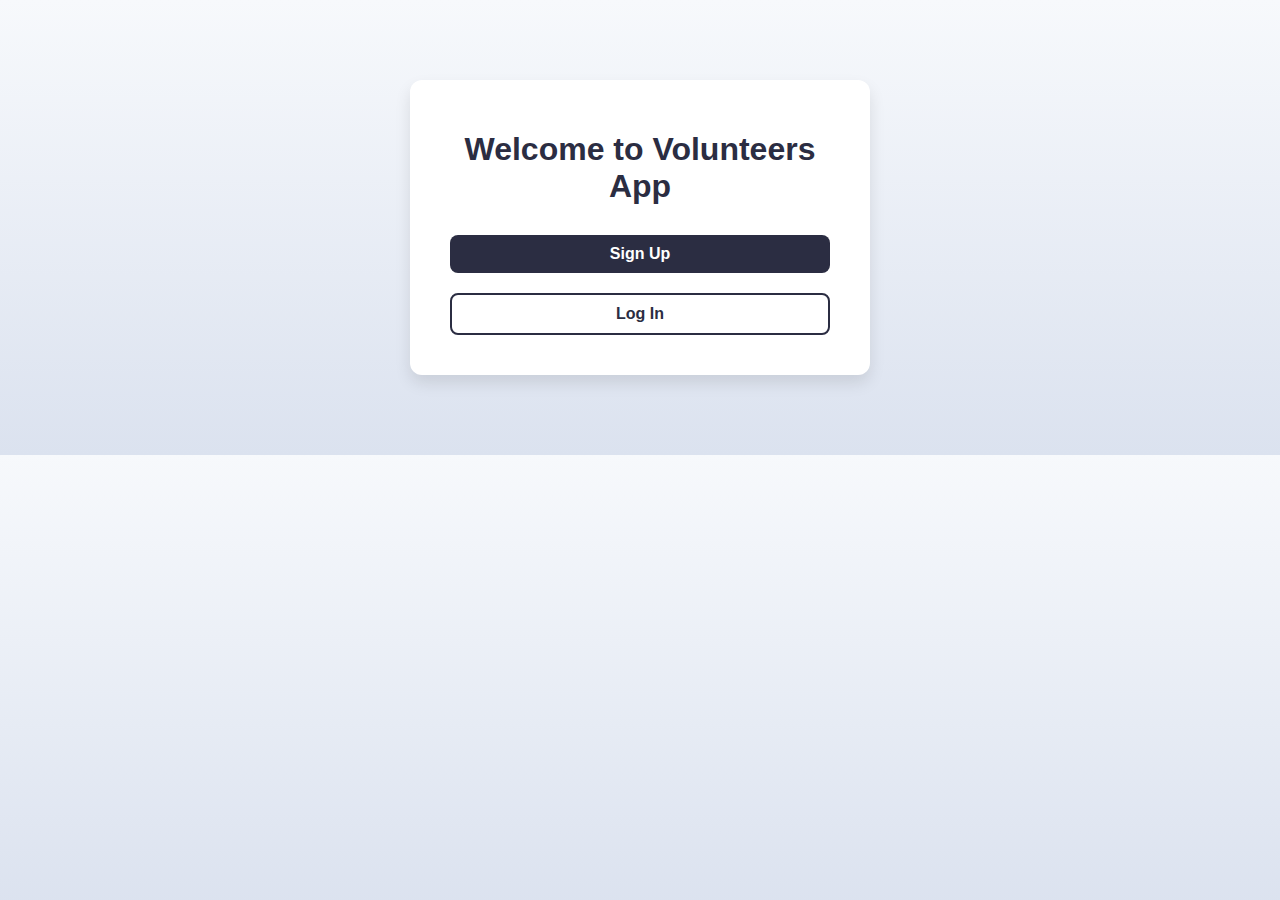
<file: index.html>
<!DOCTYPE html>
<html lang="en">
<head>
    <meta charset="UTF-8">
    <meta name="viewport" content="width=device-width, initial-scale=1.0">
    <title>Volunteers App</title>
    <link rel="stylesheet" href="style.css">
</head>
<body>
    <div class="container">
        <h1>Welcome to Volunteers App</h1>
        <button onclick="navigateTo('signup.html')">Sign Up</button>
        <button onclick="navigateTo('login.html')">Log In</button>
    </div>
    <script src="./script.js"></script>
</body>
</html>
</file>
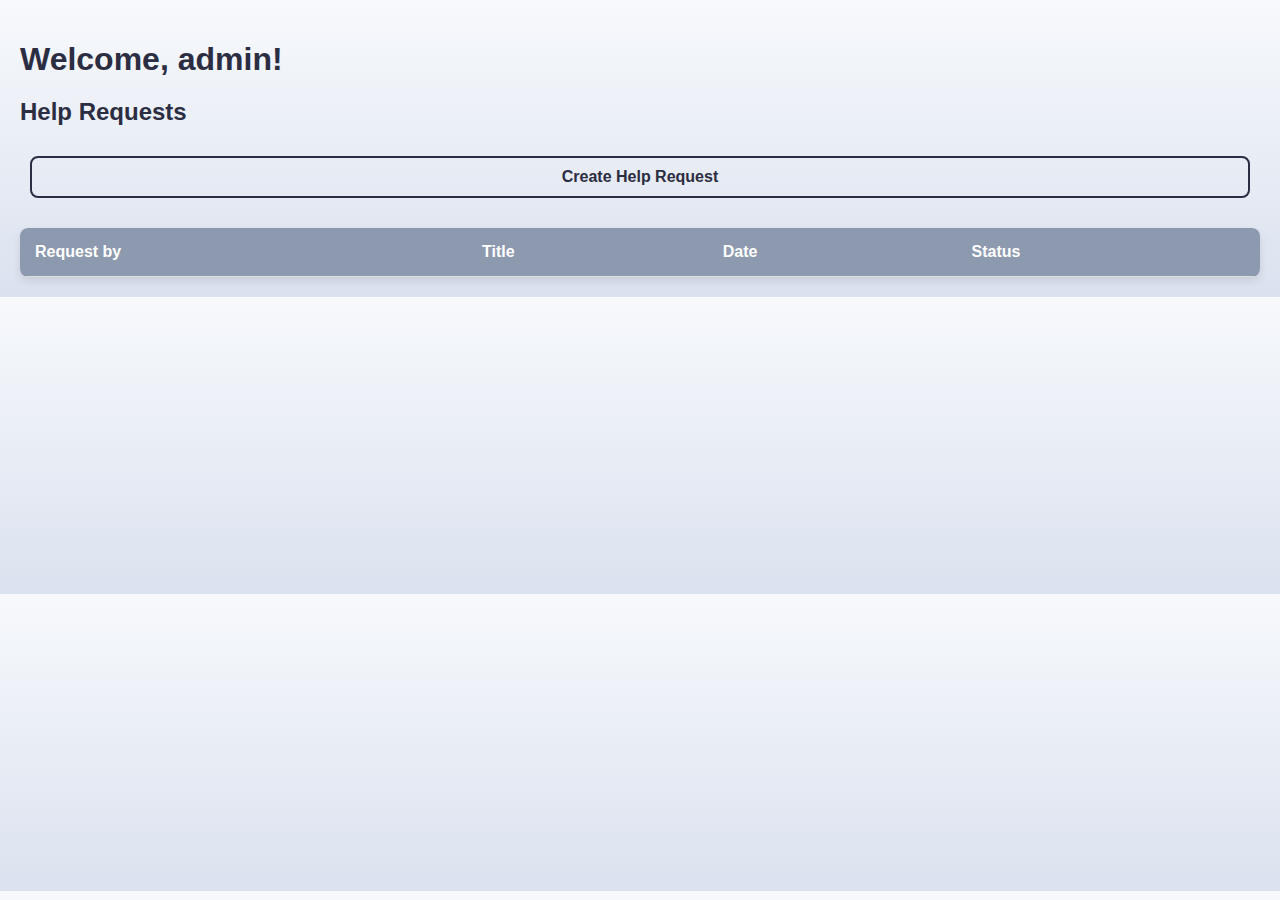
<file: home.html>
<!DOCTYPE html>
<html lang="en">
<head>
    <meta charset="UTF-8">
    <meta name="viewport" content="width=device-width, initial-scale=1.0">
    <title>Volunteers App</title>
    <link rel="stylesheet" href="style.css">
</head>
<body>
    <h1>Welcome, <span id="user-name"></span>!</h1>
    <h2>Help Requests</h2>
    <button onclick="showHelpRequestForm()">Create Help Request</button>

    <div id="help-request-form" style="display: none;">
        <h2>Create a New Help Request</h2>
        <input type="text" id="request-title" placeholder="Title" required>
        <textarea id="request-description" placeholder="Description" required></textarea>
        <button onclick="createHelpRequest()">Submit</button>
        <button onclick="hideHelpRequestForm()">Cancel</button>
    </div>

    <table>
        <thead>
            <tr>
                <th>Request by</th>
                <th>Title</th>
                <th>Date</th>
                <th>Status</th>
            </tr>
        </thead>
        <tbody id="help-requests-table">
            <!-- Dynamic rows will be inserted here -->
        </tbody>
    </table>

    <script src="home.js"></script>
</body>
</html>
</file>
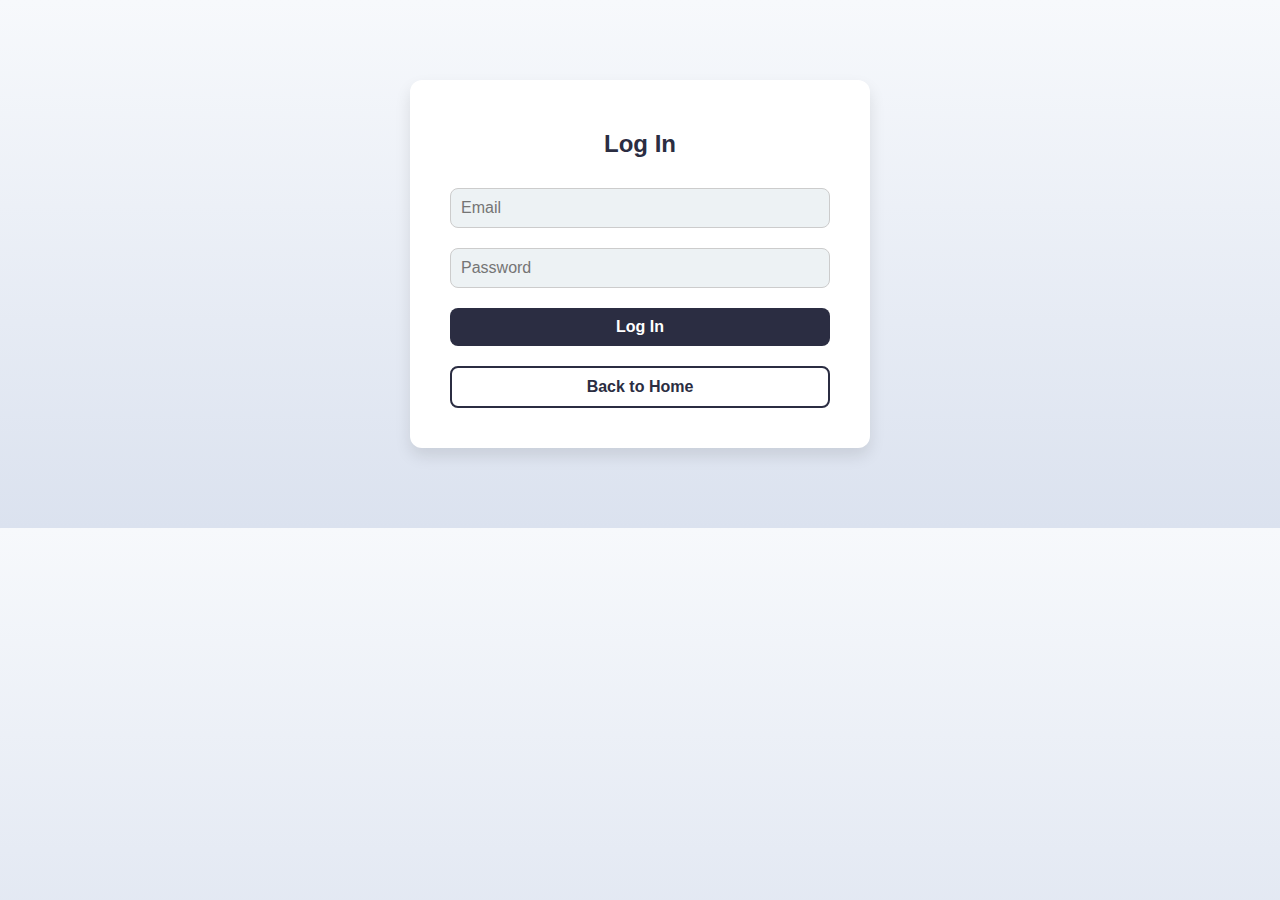
<file: login.html>
<!DOCTYPE html>
<html lang="en">
<head>
    <meta charset="UTF-8">
    <meta name="viewport" content="width=device-width, initial-scale=1.0">
    <title>Volunteers App</title>
    <link rel="stylesheet" href="style.css">
</head>
<body>
    <div class="container">
        <h2>Log In</h2>
        <input type="email" id="login-email" placeholder="Email" required>
        <input type="password" id="login-password" placeholder="Password" required>
        <button onclick="login()">Log In</button>
        <button onclick="navigateTo('index.html')">Back to Home</button>
    </div>
    <script src="login.js"></script>
</body>
</html>
</file>
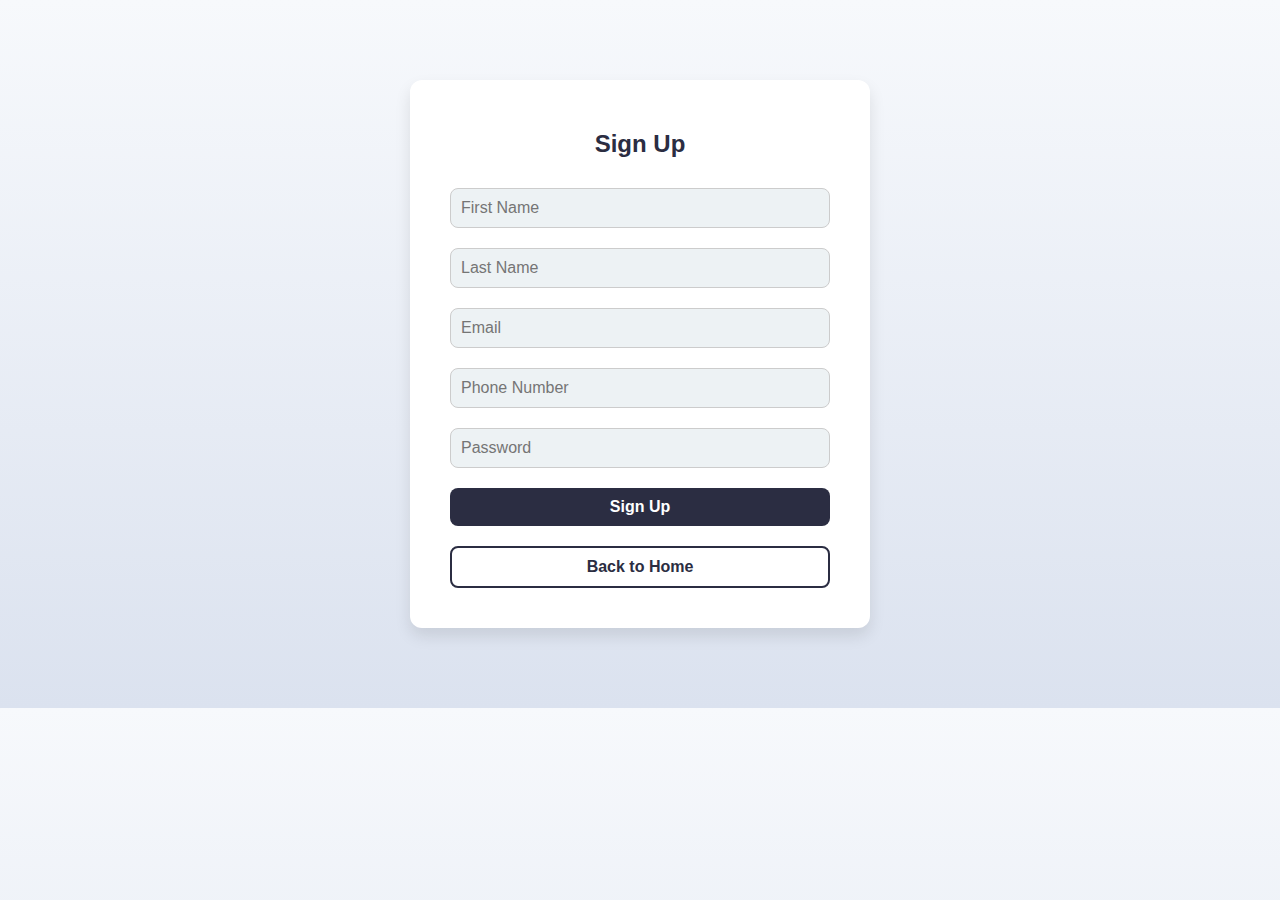
<file: signup.html>
<!DOCTYPE html>
<html lang="en">
<head>
    <meta charset="UTF-8">
    <meta name="viewport" content="width=device-width, initial-scale=1.0">
    <title>Volunteers App</title>
    <link rel="stylesheet" href="style.css">
</head>
<body>
    <div class="container">
        <h2>Sign Up</h2>
        <input type="text" id="signup-firstname" placeholder="First Name" required>
        <input type="text" id="signup-lastname" placeholder="Last Name" required>
        <input type="email" id="signup-email" placeholder="Email" required>
        <input type="tel" id="signup-phone" placeholder="Phone Number" required>
        <input type="password" id="signup-password" placeholder="Password" required>
        <button onclick="signup()">Sign Up</button>
        <button onclick="navigateTo('index.html')">Back to Home</button>
    </div>
    <script src="script.js"></script>
</body>
</html>
</file>
<file: style.css>
body {
    font-family: 'Poppins', sans-serif;
    background: linear-gradient(to bottom, #f7f9fc, #dbe2ef);
    margin: 0;
    padding: 20px;
    color: #333;
}

.container {
    max-width: 400px;
    margin: 60px auto;
    background: white;
    padding: 30px;
    border-radius: 12px;
    box-shadow: 0 8px 16px rgba(0, 0, 0, 0.1);
    text-align: center;
}

h1, h2 {
    color: #2b2d42;
    margin-bottom: 20px;
}

input, button, textarea {
    width: calc(100% - 20px);
    padding: 10px;
    margin: 10px;
    border: none;
    border-radius: 8px;
    box-sizing: border-box;
    font-size: 16px;
}

input, textarea {
    background-color: #edf2f4;
    border: 1px solid #ccc;
}

textarea {
    resize: none;
    height: 100px;
}

input:focus, textarea:focus {
    outline: none;
    border: 2px solid #8d99ae;
    background-color: #f9fafb;
}

button {
    background-color: #2b2d42;
    color: white;
    font-weight: bold;
    cursor: pointer;
    transition: background-color 0.3s ease, transform 0.2s ease;
}

button:hover {
    background-color: #8d99ae;
    transform: scale(1.02);
}

button:active {
    transform: scale(0.98);
}

button:last-of-type {
    background-color: transparent;
    color: #2b2d42;
    border: 2px solid #2b2d42;
}

button:last-of-type:hover {
    background-color: #2b2d42;
    color: white;
}

.container p {
    font-size: 14px;
    color: #666;
    margin-top: 10px;
}

.container p a {
    color: #2b2d42;
    text-decoration: none;
    font-weight: bold;
}

.container p a:hover {
    text-decoration: underline;
}

/* Tabla de Help Requests */
table {
    width: 100%;
    margin-top: 20px;
    border-collapse: collapse;
    background: white;
    box-shadow: 0 4px 8px rgba(0, 0, 0, 0.1);
    border-radius: 8px;
    overflow: hidden;
}

th, td {
    padding: 15px;
    text-align: left;
    border-bottom: 1px solid #ddd;
}

th {
    background-color: #8d99ae;
    color: white;
    font-weight: bold;
}

td {
    color: #2b2d42;
}

tr:hover {
    background-color: #f1f1f1;
}

/* Formulario de Help Request */
#help-request-form {
    display: none;
    background: white;
    padding: 20px;
    border-radius: 12px;
    box-shadow: 0 8px 16px rgba(0, 0, 0, 0.1);
    margin: 20px auto;
    max-width: 400px;
    text-align: center;
}

#help-request-form h2 {
    color: #2b2d42;
    margin-bottom: 10px;
}
</file>
